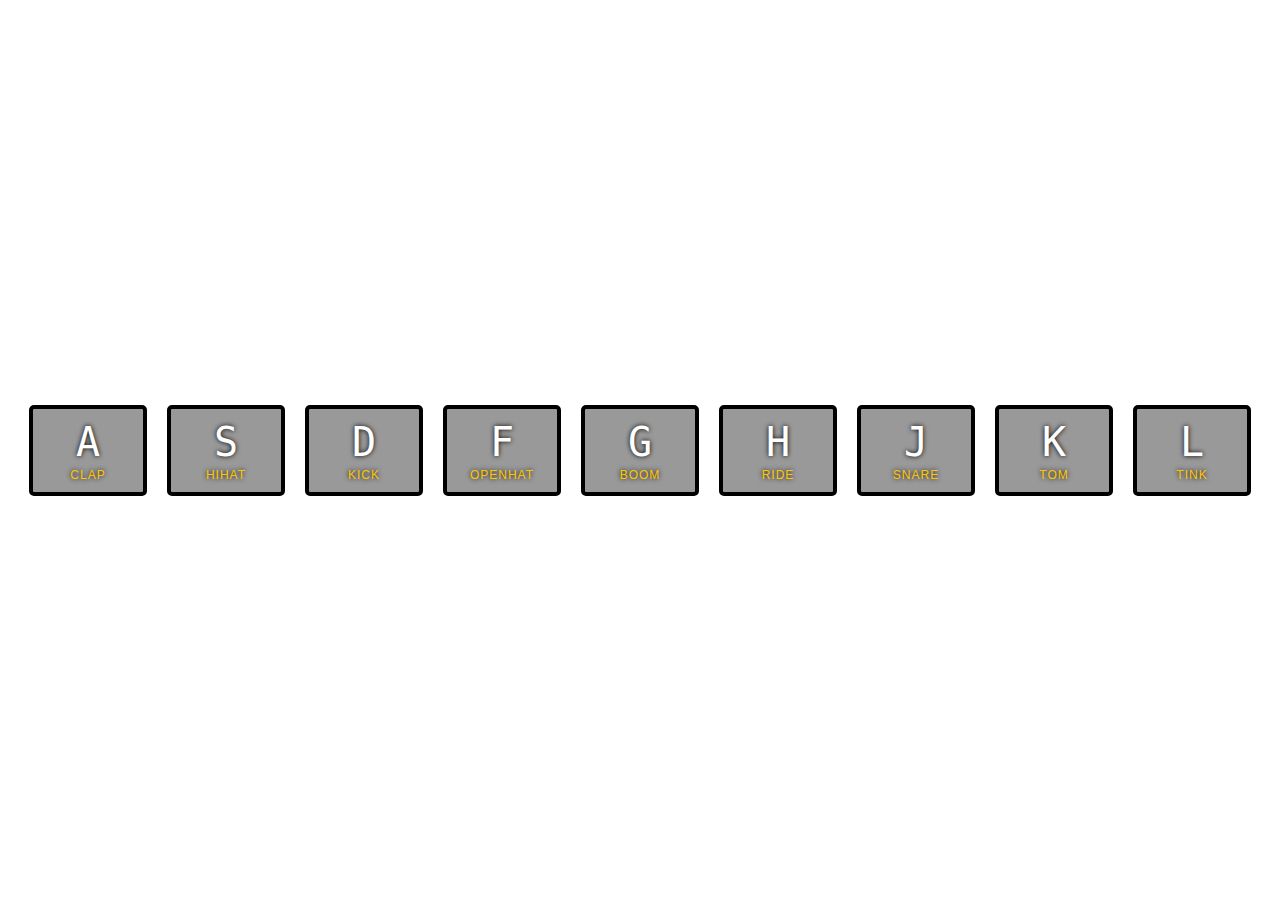
<file: JavaScript30-master/01 - JavaScript Drum Kit/index.html>
<!DOCTYPE html>
<html lang="en">
<head>
  <meta charset="UTF-8">
  <title>JS Drum Kit</title>
  <link rel="stylesheet" href="style.css">
</head>
<body>


  <div class="keys">
    <div data-key="65" class="key">
      <kbd>A</kbd>
      <span class="sound">clap</span>
    </div>
    <div data-key="83" class="key">
      <kbd>S</kbd>
      <span class="sound">hihat</span>
    </div>
    <div data-key="68" class="key">
      <kbd>D</kbd>
      <span class="sound">kick</span>
    </div>
    <div data-key="70" class="key">
      <kbd>F</kbd>
      <span class="sound">openhat</span>
    </div>
    <div data-key="71" class="key">
      <kbd>G</kbd>
      <span class="sound">boom</span>
    </div>
    <div data-key="72" class="key">
      <kbd>H</kbd>
      <span class="sound">ride</span>
    </div>
    <div data-key="74" class="key">
      <kbd>J</kbd>
      <span class="sound">snare</span>
    </div>
    <div data-key="75" class="key">
      <kbd>K</kbd>
      <span class="sound">tom</span>
    </div>
    <div data-key="76" class="key">
      <kbd>L</kbd>
      <span class="sound">tink</span>
    </div>
  </div>

  <audio data-key="65" src="sounds/clap.wav"></audio>
  <audio data-key="83" src="sounds/hihat.wav"></audio>
  <audio data-key="68" src="sounds/kick.wav"></audio>
  <audio data-key="70" src="sounds/openhat.wav"></audio>
  <audio data-key="71" src="sounds/boom.wav"></audio>
  <audio data-key="72" src="sounds/ride.wav"></audio>
  <audio data-key="74" src="sounds/snare.wav"></audio>
  <audio data-key="75" src="sounds/tom.wav"></audio>
  <audio data-key="76" src="sounds/tink.wav"></audio>

<script>
  window.addEventListener("keydown", function (e) {
    console.log(e.keyCode);
    const audio = document.querySelector(`audio[data-key="${e.keyCode}"]`);
    const key = document.querySelector(`.key[data-key="${e.keyCode}"]`);
    console.log(audio);
    if (!audio) return;
    audio.currentTime = 0;
    audio.play();
    key.classList.add('playing');
  });

  function removeTransition(e) {
    if (e.propertyName !== 'transform')  return;
    this.classList.remove('playing');
  }

  const keys = document.querySelectorAll('.key');
  keys.forEach(key => key.addEventListener('transitionend', removeTransition));
</script>


</body>
</html>
</file>
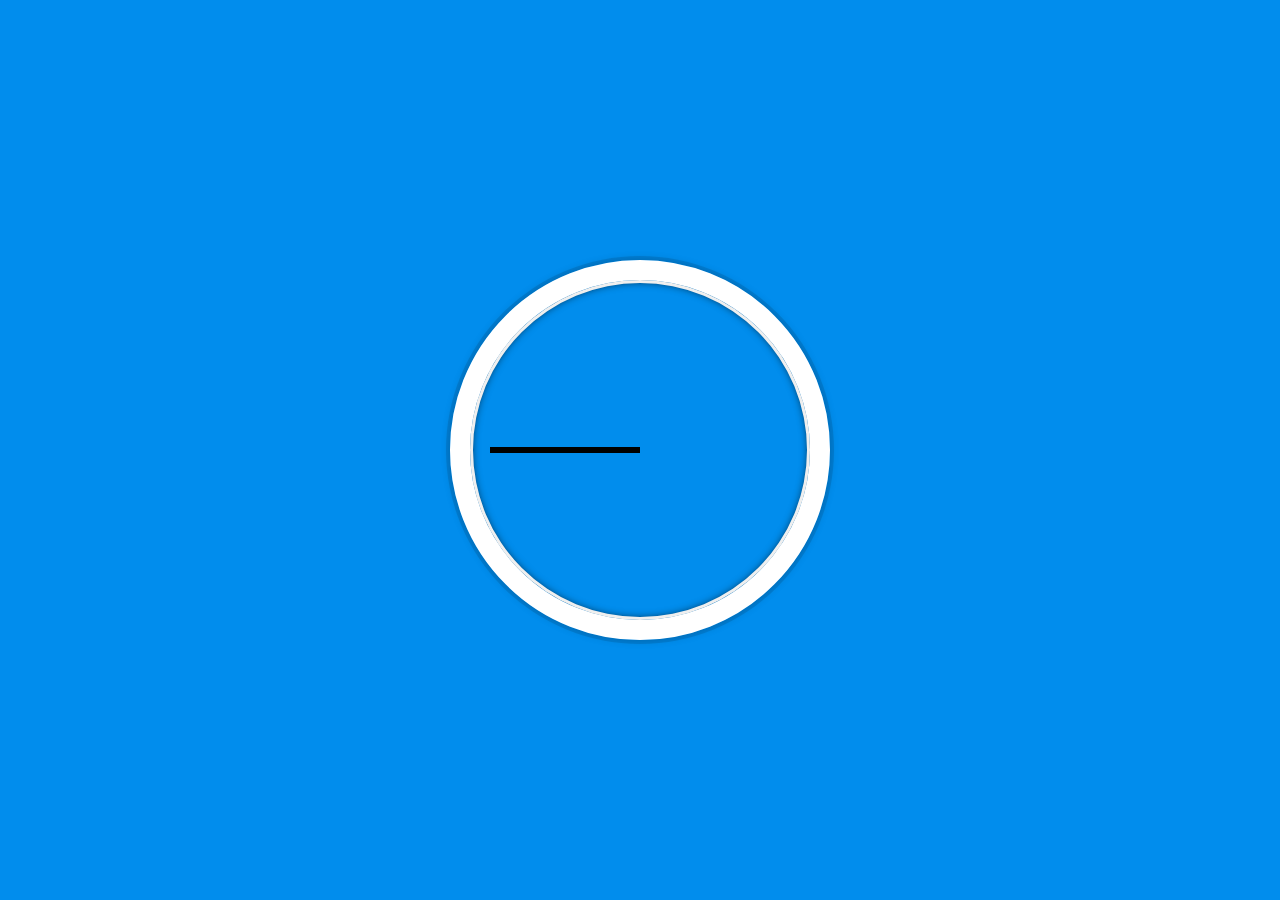
<file: JavaScript30-master/02 - JS and CSS Clock/index.html>
<!DOCTYPE html>
<html lang="en">
<head>
  <meta charset="UTF-8">
  <title>JS + CSS Clock</title>
</head>
<body>


    <div class="clock">
      <div class="clock-face">
        <div class="hand hour-hand"></div>
        <div class="hand min-hand"></div>
        <div class="hand second-hand"></div>
      </div>
    </div>


  <style>
    html {
      background:#018DED url(http://unsplash.it/1500/1000?image=881&blur=50);
      background-size:cover;
      font-family:'helvetica neue';
      text-align: center;
      font-size: 10px;
    }

    body {
      margin: 0;
      font-size: 2rem;
      display:flex;
      flex:1;
      min-height: 100vh;
      align-items: center;
    }

    .clock {
      width: 30rem;
      height: 30rem;
      border:20px solid white;
      border-radius:50%;
      margin:50px auto;
      position: relative;
      padding:2rem;
      box-shadow:
        0 0 0 4px rgba(0,0,0,0.1),
        inset 0 0 0 3px #EFEFEF,
        inset 0 0 10px black,
        0 0 10px rgba(0,0,0,0.2);
    }

    .clock-face {
      position: relative;
      width: 100%;
      height: 100%;
      transform: translateY(-3px); /* account for the height of the clock hands */
    }

    .hand {
      width:50%;
      height:6px;
      background:black;
      position: absolute;
      top:50%;
    }

  </style>

  <script>


  </script>
</body>
</html>
</file>
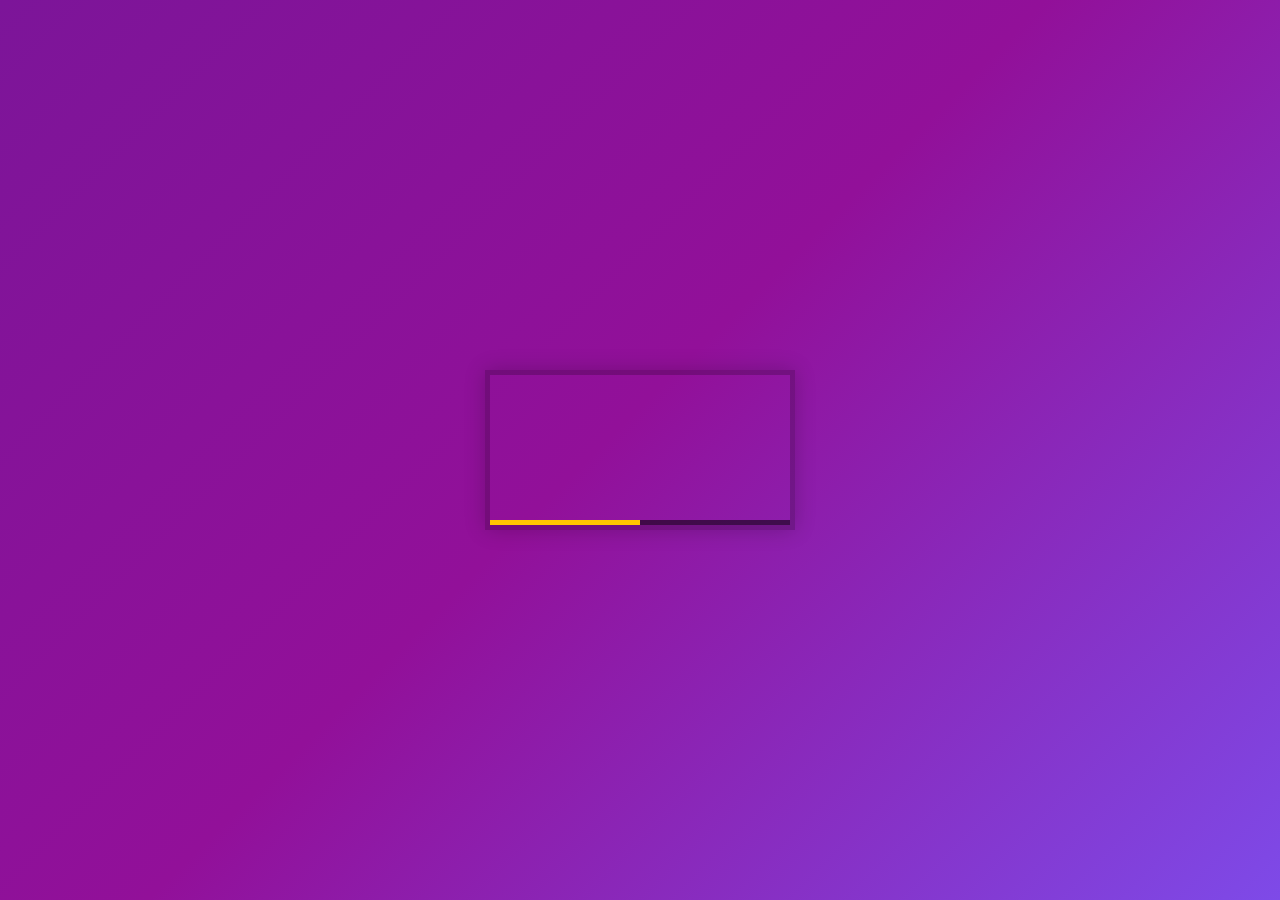
<file: JavaScript30-master/11 - Custom Video Player/index.html>
<!DOCTYPE html>
<html lang="en">
<head>
  <meta charset="UTF-8">
  <title>HTML Video Player</title>
  <link rel="stylesheet" href="style.css">
</head>
<body>

   <div class="player">
     <video class="player__video viewer" src="https://player.vimeo.com/external/194837908.sd.mp4?s=c350076905b78c67f74d7ee39fdb4fef01d12420&profile_id=164"></video>

     <div class="player__controls">
       <div class="progress">
        <div class="progress__filled"></div>
       </div>
       <button class="player__button toggle" title="Toggle Play">►</button>
       <input type="range" name="volume" class="player__slider" min="0" max="1" step="0.05" value="1">
       <input type="range" name="playbackRate" class="player__slider" min="0.5" max="2" step="0.1" value="1">
       <button data-skip="-10" class="player__button">« 10s</button>
       <button data-skip="25" class="player__button">25s »</button>
     </div>
   </div>

  <script src="scripts-FINISHED.js"></script>
</body>
</html>
</file>
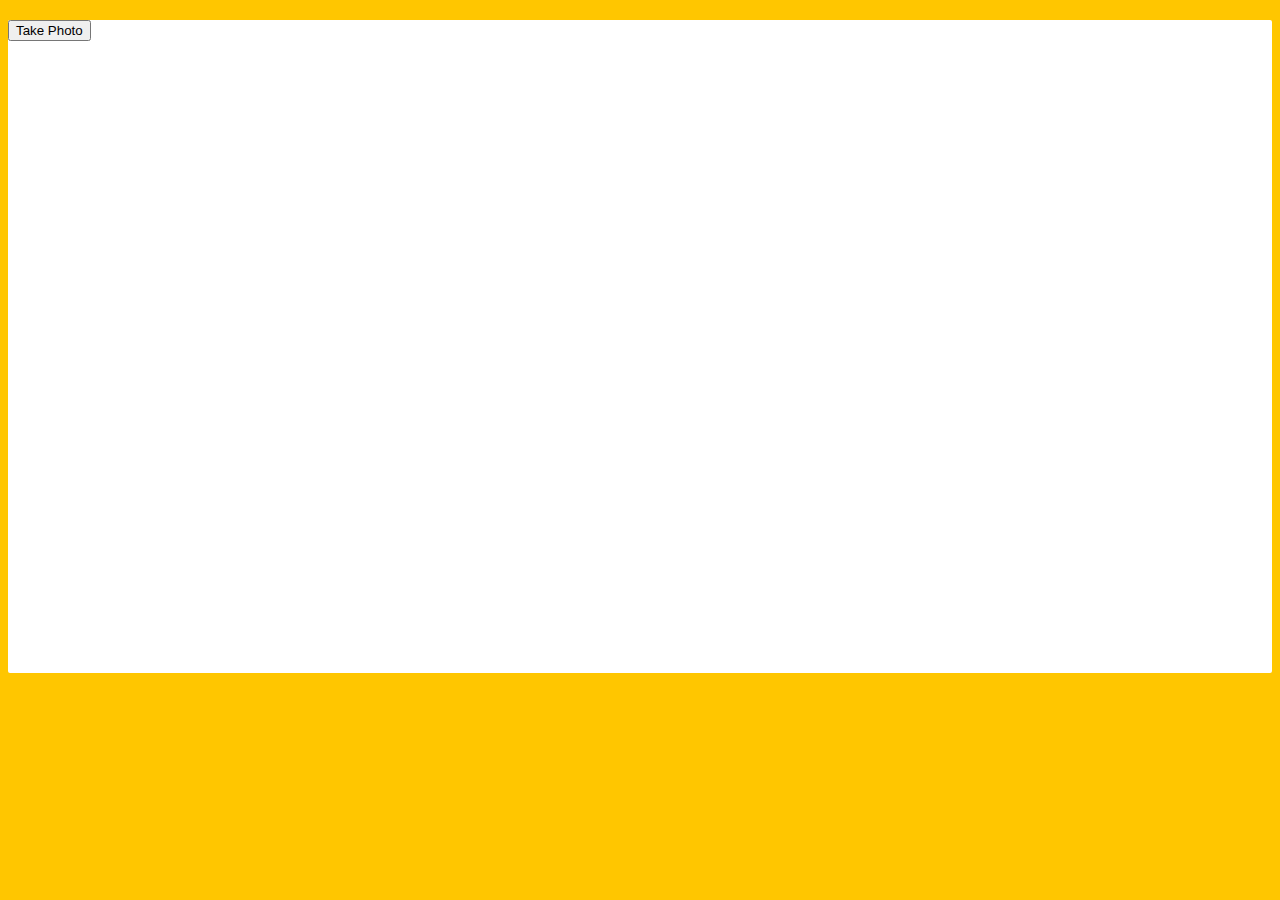
<file: JavaScript30-master/19 - Webcam Fun/index.html>
<!DOCTYPE html>
<html lang="en">
<head>
  <meta charset="UTF-8">
  <title>Get User Media Code Along!</title>
  <link rel="stylesheet" href="style.css">
</head>
<body>

  <div class="photobooth">
    <div class="controls">
      <button onClick="takePhoto()">Take Photo</button>
<!--       <div class="rgb">
        <label for="rmin">Red Min:</label>
        <input type="range" min=0 max=255 name="rmin">
        <label for="rmax">Red Max:</label>
        <input type="range" min=0 max=255 name="rmax">

        <br>

        <label for="gmin">Green Min:</label>
        <input type="range" min=0 max=255 name="gmin">
        <label for="gmax">Green Max:</label>
        <input type="range" min=0 max=255 name="gmax">

        <br>

        <label for="bmin">Blue Min:</label>
        <input type="range" min=0 max=255 name="bmin">
        <label for="bmax">Blue Max:</label>
        <input type="range" min=0 max=255 name="bmax">
      </div> -->
    </div>

    <canvas class="photo"></canvas>
    <video class="player"></video>
    <div class="strip"></div>
  </div>

  <audio class="snap" src="http://wesbos.com/demos/photobooth/snap.mp3" hidden></audio>

  <script src="scripts.js"></script>

</body>
</html>
</file>
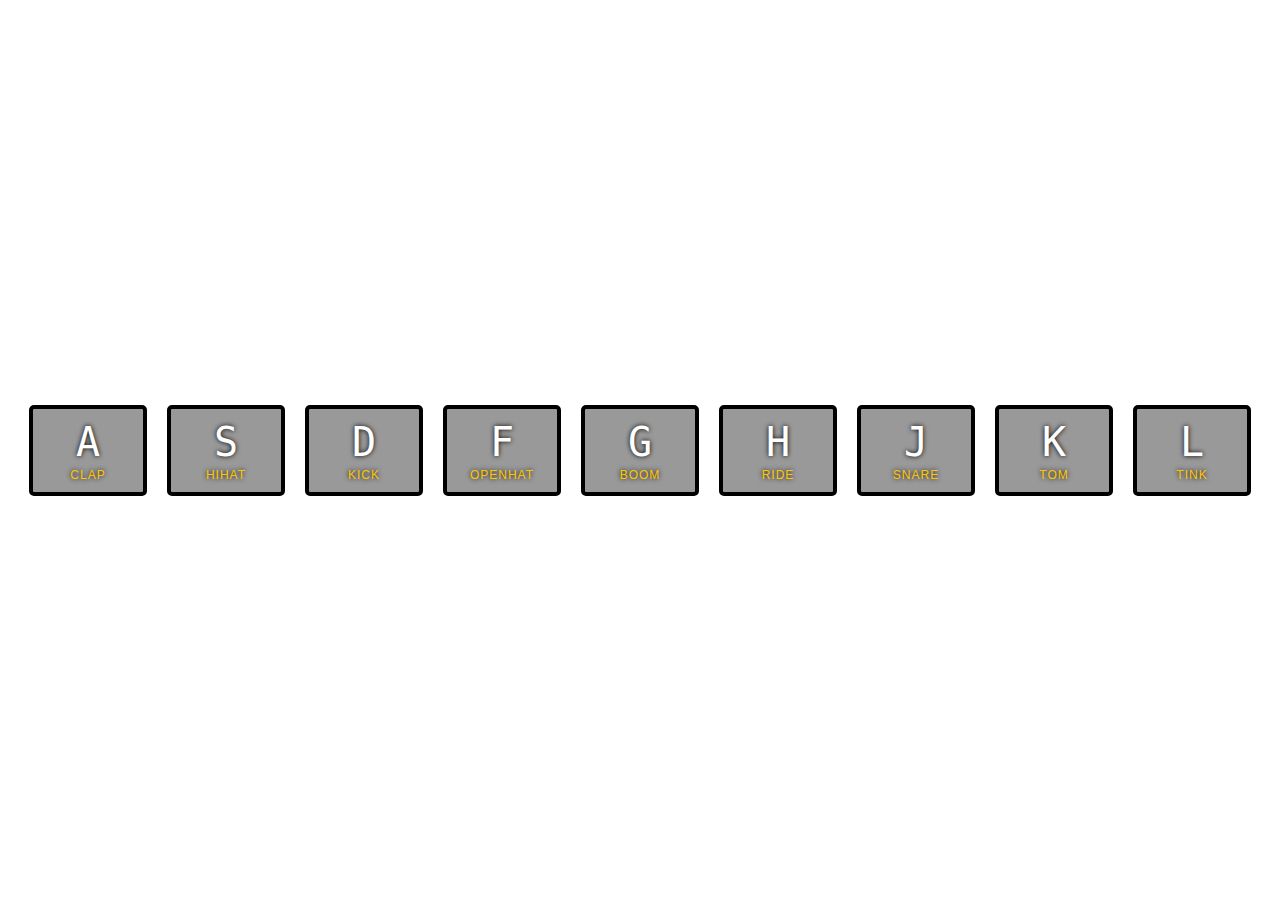
<file: JavaScript30-master/01 - JavaScript Drum Kit/index-FINISHED.html>
<!DOCTYPE html>
<html lang="en">
<head>
  <meta charset="UTF-8">
  <title>JS Drum Kit</title>
  <link rel="stylesheet" href="style.css">
</head>
<body>


  <div class="keys">
    <div data-key="65" class="key">
      <kbd>A</kbd>
      <span class="sound">clap</span>
    </div>
    <div data-key="83" class="key">
      <kbd>S</kbd>
      <span class="sound">hihat</span>
    </div>
    <div data-key="68" class="key">
      <kbd>D</kbd>
      <span class="sound">kick</span>
    </div>
    <div data-key="70" class="key">
      <kbd>F</kbd>
      <span class="sound">openhat</span>
    </div>
    <div data-key="71" class="key">
      <kbd>G</kbd>
      <span class="sound">boom</span>
    </div>
    <div data-key="72" class="key">
      <kbd>H</kbd>
      <span class="sound">ride</span>
    </div>
    <div data-key="74" class="key">
      <kbd>J</kbd>
      <span class="sound">snare</span>
    </div>
    <div data-key="75" class="key">
      <kbd>K</kbd>
      <span class="sound">tom</span>
    </div>
    <div data-key="76" class="key">
      <kbd>L</kbd>
      <span class="sound">tink</span>
    </div>
  </div>

  <audio data-key="65" src="sounds/clap.wav"></audio>
  <audio data-key="83" src="sounds/hihat.wav"></audio>
  <audio data-key="68" src="sounds/kick.wav"></audio>
  <audio data-key="70" src="sounds/openhat.wav"></audio>
  <audio data-key="71" src="sounds/boom.wav"></audio>
  <audio data-key="72" src="sounds/ride.wav"></audio>
  <audio data-key="74" src="sounds/snare.wav"></audio>
  <audio data-key="75" src="sounds/tom.wav"></audio>
  <audio data-key="76" src="sounds/tink.wav"></audio>

<script>
  function removeTransition(e) {
    if (e.propertyName !== 'transform') return;
    e.target.classList.remove('playing');
  }

  function playSound(e) {
    const audio = document.querySelector(`audio[data-key="${e.keyCode}"]`);
    const key = document.querySelector(`div[data-key="${e.keyCode}"]`);
    if (!audio) return;

    key.classList.add('playing');
    audio.currentTime = 0;
    audio.play();
  }

  const keys = Array.from(document.querySelectorAll('.key'));
  keys.forEach(key => key.addEventListener('transitionend', removeTransition));
  window.addEventListener('keydown', playSound);
</script>


</body>
</html>
</file>
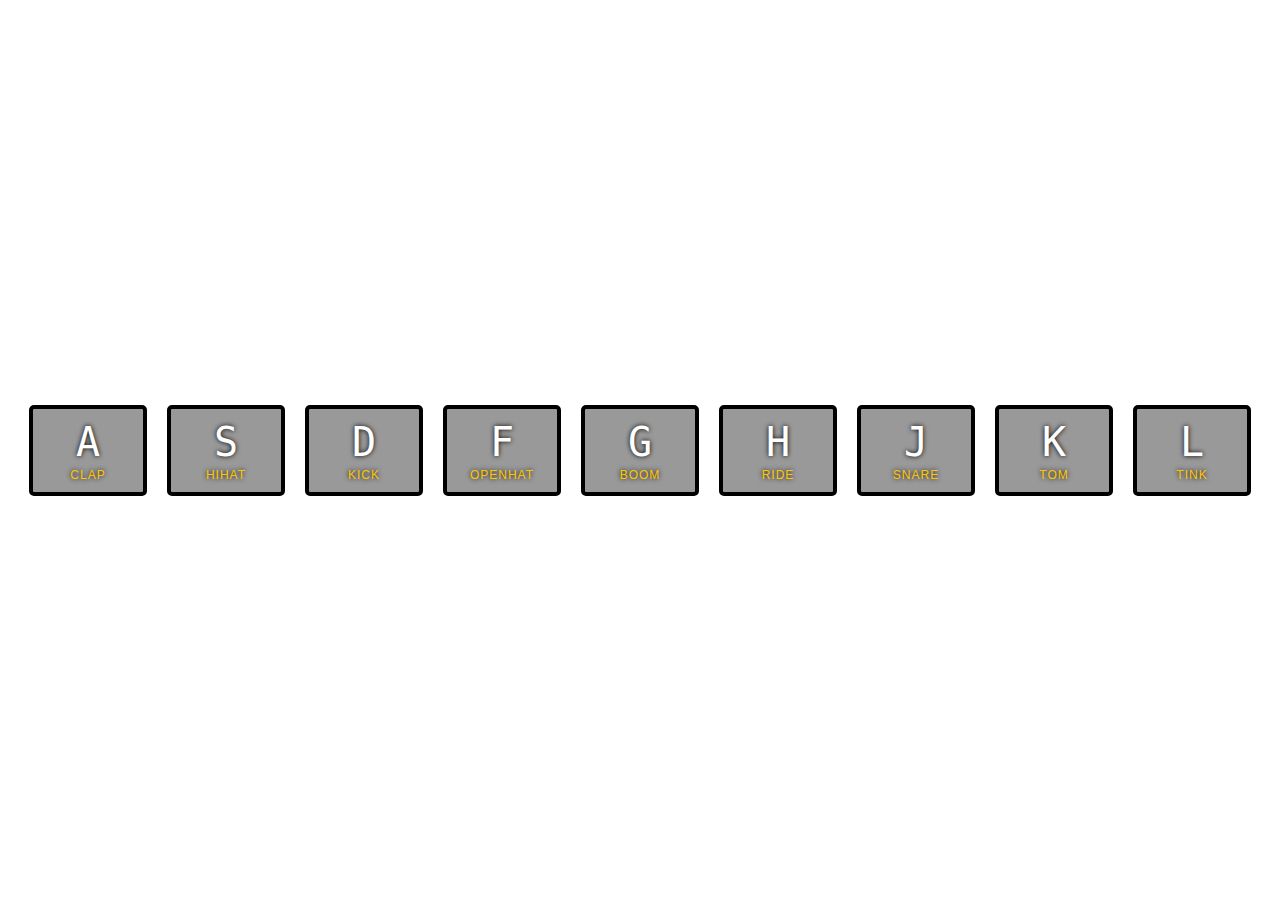
<file: JavaScript30-master/01 - JavaScript Drum Kit/index-START.html>
<!DOCTYPE html>
<html lang="en">
<head>
  <meta charset="UTF-8">
  <title>JS Drum Kit</title>
  <link rel="stylesheet" href="style.css">
</head>
<body>


  <div class="keys">
    <div data-key="65" class="key">
      <kbd>A</kbd>
      <span class="sound">clap</span>
    </div>
    <div data-key="83" class="key">
      <kbd>S</kbd>
      <span class="sound">hihat</span>
    </div>
    <div data-key="68" class="key">
      <kbd>D</kbd>
      <span class="sound">kick</span>
    </div>
    <div data-key="70" class="key">
      <kbd>F</kbd>
      <span class="sound">openhat</span>
    </div>
    <div data-key="71" class="key">
      <kbd>G</kbd>
      <span class="sound">boom</span>
    </div>
    <div data-key="72" class="key">
      <kbd>H</kbd>
      <span class="sound">ride</span>
    </div>
    <div data-key="74" class="key">
      <kbd>J</kbd>
      <span class="sound">snare</span>
    </div>
    <div data-key="75" class="key">
      <kbd>K</kbd>
      <span class="sound">tom</span>
    </div>
    <div data-key="76" class="key">
      <kbd>L</kbd>
      <span class="sound">tink</span>
    </div>
  </div>

  <audio data-key="65" src="sounds/clap.wav"></audio>
  <audio data-key="83" src="sounds/hihat.wav"></audio>
  <audio data-key="68" src="sounds/kick.wav"></audio>
  <audio data-key="70" src="sounds/openhat.wav"></audio>
  <audio data-key="71" src="sounds/boom.wav"></audio>
  <audio data-key="72" src="sounds/ride.wav"></audio>
  <audio data-key="74" src="sounds/snare.wav"></audio>
  <audio data-key="75" src="sounds/tom.wav"></audio>
  <audio data-key="76" src="sounds/tink.wav"></audio>

<script>

</script>


</body>
</html>
</file>
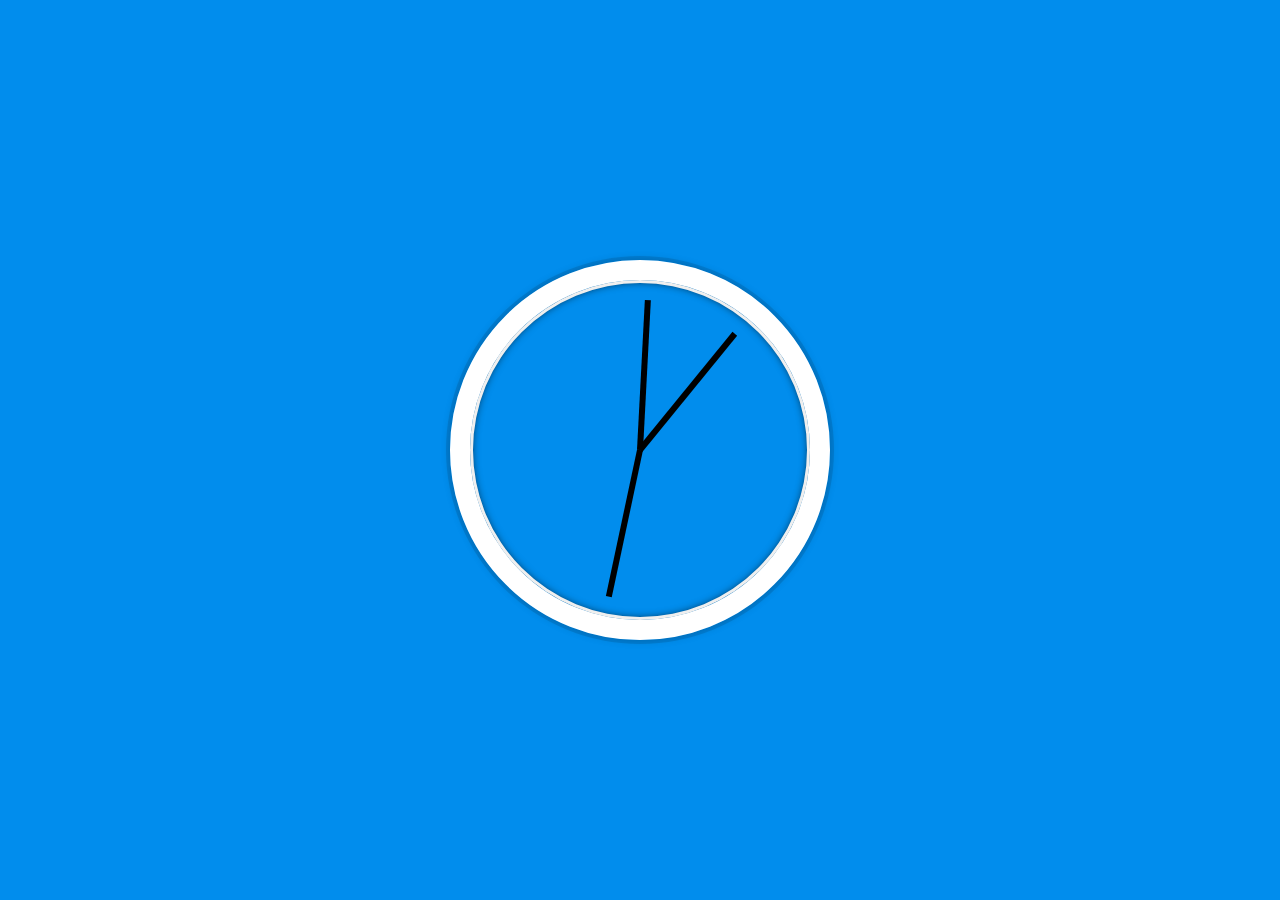
<file: JavaScript30-master/02 - JS and CSS Clock/index-FINISHED.html>
<!DOCTYPE html>
<html lang="en">
<head>
  <meta charset="UTF-8">
  <title>JS + CSS Clock</title>
</head>
<body>


    <div class="clock">
      <div class="clock-face">
        <div class="hand hour-hand"></div>
        <div class="hand min-hand"></div>
        <div class="hand second-hand"></div>
      </div>
    </div>


  <style>
    html {
      background:#018DED url(http://unsplash.it/1500/1000?image=881&blur=50);
      background-size:cover;
      font-family:'helvetica neue';
      text-align: center;
      font-size: 10px;
    }

    body {
      margin: 0;
      font-size: 2rem;
      display:flex;
      flex:1;
      min-height: 100vh;
      align-items: center;
    }

    .clock {
      width: 30rem;
      height: 30rem;
      border:20px solid white;
      border-radius:50%;
      margin:50px auto;
      position: relative;
      padding:2rem;
      box-shadow:
        0 0 0 4px rgba(0,0,0,0.1),
        inset 0 0 0 3px #EFEFEF,
        inset 0 0 10px black,
        0 0 10px rgba(0,0,0,0.2);
    }

    .clock-face {
      position: relative;
      width: 100%;
      height: 100%;
      transform: translateY(-3px); /* account for the height of the clock hands */
    }

    .hand {
      width:50%;
      height:6px;
      background:black;
      position: absolute;
      top:50%;
      transform-origin: 100%;
      transform: rotate(90deg);
      transition: all 0.05s;
      transition-timing-function: cubic-bezier(0.1, 2.7, 0.58, 1);
    }
</style>

<script>
  const secondHand = document.querySelector('.second-hand');
  const minsHand = document.querySelector('.min-hand');
  const hourHand = document.querySelector('.hour-hand');

  function setDate() {
    const now = new Date();

    const seconds = now.getSeconds();
    const secondsDegrees = ((seconds / 60) * 360) + 90;
    secondHand.style.transform = `rotate(${secondsDegrees}deg)`;

    const mins = now.getMinutes();
    const minsDegrees = ((mins / 60) * 360) + ((seconds/60)*6) + 90;
    minsHand.style.transform = `rotate(${minsDegrees}deg)`;

    const hour = now.getHours();
    const hourDegrees = ((hour / 12) * 360) + ((mins/60)*30) + 90;
    hourHand.style.transform = `rotate(${hourDegrees}deg)`;
  }

  setInterval(setDate, 1000);

  setDate();

</script>
</body>
</html>
</file>
<file: JavaScript30-master/01 - JavaScript Drum Kit/style.css>
html {
  font-size: 10px;
  background: url(http://i.imgur.com/b9r5sEL.jpg) bottom center;
  background-size: cover;
}
body,html {
  margin: 0;
  padding: 0;
  font-family: sans-serif;
}

.keys {
  display: flex;
  flex: 1;
  min-height: 100vh;
  align-items: center;
  justify-content: center;
}

.key {
  border: .4rem solid black;
  border-radius: .5rem;
  margin: 1rem;
  font-size: 1.5rem;
  padding: 1rem .5rem;
  transition: all 4.07s ease;
  width: 10rem;
  text-align: center;
  color: white;
  background: rgba(0,0,0,0.4);
  text-shadow: 0 0 .5rem black;
}

.playing {
  transform: scale(1.1);
  border-color: #ffc600;
  box-shadow: 0 0 1rem #ffc600;
}

kbd {
  display: block;
  font-size: 4rem;
}

.sound {
  font-size: 1.2rem;
  text-transform: uppercase;
  letter-spacing: .1rem;
  color: #ffc600;
}
</file>
<file: JavaScript30-master/11 - Custom Video Player/style.css>
html {
  box-sizing: border-box;
}

*, *:before, *:after {
  box-sizing: inherit;
}

body {
  margin: 0;
  padding: 0;
  display:flex;
  background:#7A419B;
  min-height:100vh;
  background: linear-gradient(135deg, #7c1599 0%,#921099 48%,#7e4ae8 100%);
  background-size:cover;
  align-items: center;
  justify-content: center;
}

.player {
  max-width:750px;
  border:5px solid rgba(0,0,0,0.2);
  box-shadow:0 0 20px rgba(0,0,0,0.2);
  position: relative;
  font-size: 0;
  overflow: hidden;
}

/* This css is only applied when fullscreen is active. */
.player:fullscreen {
  max-width: none;
  width: 100%;
}

.player:-webkit-full-screen {
  max-width: none;
  width: 100%;
}

.player__video {
  width: 100%;
}

.player__button {
  background:none;
  border:0;
  line-height:1;
  color:white;
  text-align: center;
  outline:0;
  padding: 0;
  cursor:pointer;
  max-width:50px;
}

.player__button:focus {
  border-color: #ffc600;
}

.player__slider {
  width:10px;
  height:30px;
}

.player__controls {
  display:flex;
  position: absolute;
  bottom:0;
  width: 100%;
  transform: translateY(100%) translateY(-5px);
  transition:all .3s;
  flex-wrap:wrap;
  background:rgba(0,0,0,0.1);
}

.player:hover .player__controls {
  transform: translateY(0);
}

.player:hover .progress {
  height:15px;
}

.player__controls > * {
  flex:1;
}

.progress {
  flex:10;
  position: relative;
  display:flex;
  flex-basis:100%;
  height:5px;
  transition:height 0.3s;
  background:rgba(0,0,0,0.5);
  cursor:ew-resize;
}

.progress__filled {
  width:50%;
  background:#ffc600;
  flex:0;
  flex-basis:50%;
}

/* unholy css to style input type="range" */

input[type=range] {
  -webkit-appearance: none;
  background:transparent;
  width: 100%;
  margin: 0 5px;
}
input[type=range]:focus {
  outline: none;
}
input[type=range]::-webkit-slider-runnable-track {
  width: 100%;
  height: 8.4px;
  cursor: pointer;
  box-shadow: 1px 1px 1px rgba(0, 0, 0, 0), 0 0 1px rgba(13, 13, 13, 0);
  background: rgba(255,255,255,0.8);
  border-radius: 1.3px;
  border: 0.2px solid rgba(1, 1, 1, 0);
}
input[type=range]::-webkit-slider-thumb {
  height: 15px;
  width: 15px;
  border-radius: 50px;
  background: #ffc600;
  cursor: pointer;
  -webkit-appearance: none;
  margin-top: -3.5px;
  box-shadow:0 0 2px rgba(0,0,0,0.2);
}
input[type=range]:focus::-webkit-slider-runnable-track {
  background: #bada55;
}
input[type=range]::-moz-range-track {
  width: 100%;
  height: 8.4px;
  cursor: pointer;
  box-shadow: 1px 1px 1px rgba(0, 0, 0, 0), 0 0 1px rgba(13, 13, 13, 0);
  background: #ffffff;
  border-radius: 1.3px;
  border: 0.2px solid rgba(1, 1, 1, 0);
}
input[type=range]::-moz-range-thumb {
  box-shadow: 0 0 0 rgba(0, 0, 0, 0), 0 0 0 rgba(13, 13, 13, 0);
  height: 15px;
  width: 15px;
  border-radius: 50px;
  background: #ffc600;
  cursor: pointer;
}
</file>
<file: JavaScript30-master/19 - Webcam Fun/style.css>
html {
  box-sizing: border-box;
}

*, *:before, *:after {
  box-sizing: inherit;
}

html {
  font-size: 10px;
  background:#ffc600;
}

.photobooth {
  background:white;
  max-width:150rem;
  margin: 2rem auto;
  border-radius:2px;
}

/*clearfix*/
.photobooth:after {
  content: '';
  display: block;
  clear: both;
}

.photo {
  width:100%;
  float:left;
}

.player {
  position: absolute;
  top:20px;
  right: 20px;
  width:200px;
}

/*
  Strip!
*/

.strip {
  padding:2rem;
}
.strip img {
  width:100px;
  overflow-x: scroll;
  padding:0.8rem 0.8rem 2.5rem 0.8rem;
  box-shadow:0 0 3px rgba(0,0,0,0.2);
  background:white;
}

.strip a:nth-child(5n+1) img { transform: rotate(10deg); }
.strip a:nth-child(5n+2) img { transform: rotate(-2deg); }
.strip a:nth-child(5n+3) img { transform: rotate(8deg); }
.strip a:nth-child(5n+4) img { transform: rotate(-11deg); }
.strip a:nth-child(5n+5) img { transform: rotate(12deg); }
</file>
